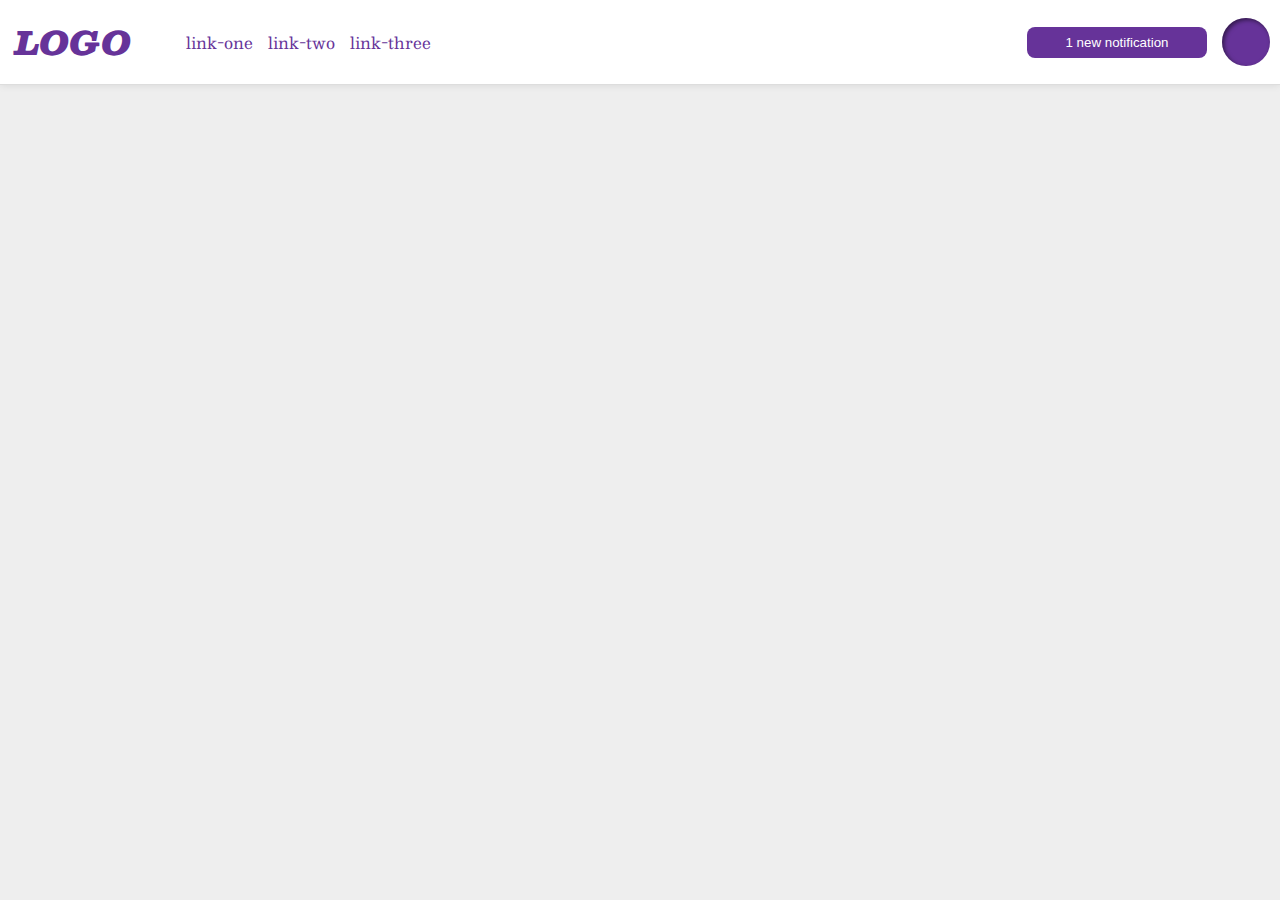
<file: flex/03-flex-header-2/index.html>
<!DOCTYPE html>
<html lang="en">
  <head>
    <meta charset="UTF-8">
    <meta http-equiv="X-UA-Compatible" content="IE=edge">
    <meta name="viewport" content="width=device-width, initial-scale=1.0">
    <title>Flex Header 2</title>
    <link rel="stylesheet" href="style.css">
  </head>
  <body>
    <div class="header">
      <div class="logo">LOGO</div>

      <ul class="links">
        <li><a href="google.com">link-one</a></li>
        <li><a href="google.com">link-two</a></li>
        <li><a href="google.com">link-three</a></li>
      </ul>
      
      <button class="notifications">
        1 new notification
      </button>

      <div class="profile-image"></div>

    </div>
  </body>
</html>
</file>
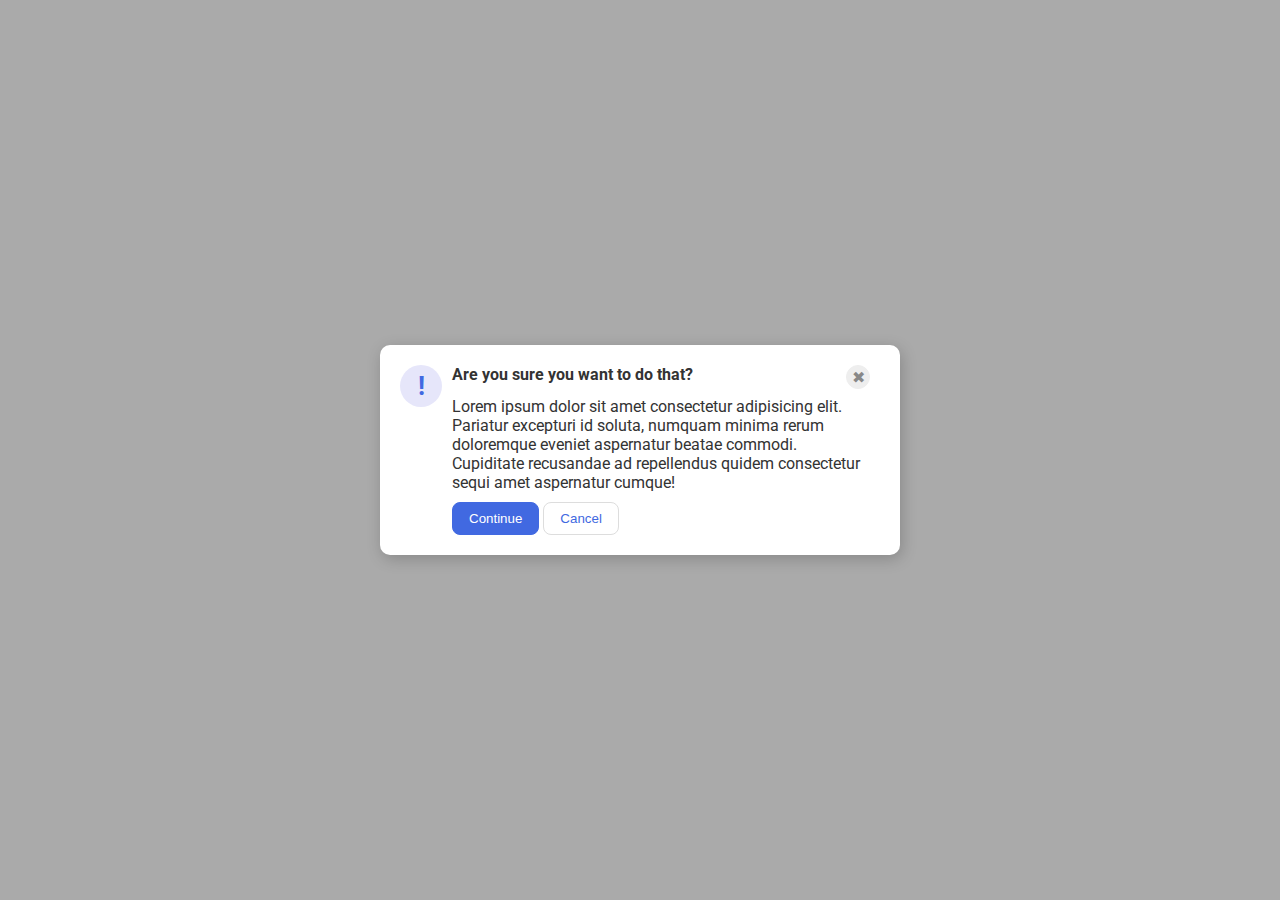
<file: flex/05-flex-modal/index.html>
<!DOCTYPE html>
<html lang="en">
  <head>
    <meta charset="UTF-8">
    <meta http-equiv="X-UA-Compatible" content="IE=edge">
    <meta name="viewport" content="width=device-width, initial-scale=1.0">
    <link rel="stylesheet" href="style.css">
    <title>Modal</title>
  </head>
  <body>
    <div class="modal">
      <div class="icon">!</div>
      <div class="all-text">
        <div class="top">
          <div class="header">Are you sure you want to do that?</div>
          <button class="close-button">✖</button>
        </div>
        <div class="text">Lorem ipsum dolor sit amet consectetur adipisicing elit. Pariatur excepturi id soluta, numquam minima rerum doloremque eveniet aspernatur beatae commodi. Cupiditate recusandae ad repellendus quidem consectetur sequi amet aspernatur cumque!</div>
        <button class="continue">Continue</button>
        <button class="cancel">Cancel</button>
      </div>
    </div>
  </body>
</html>
</file>
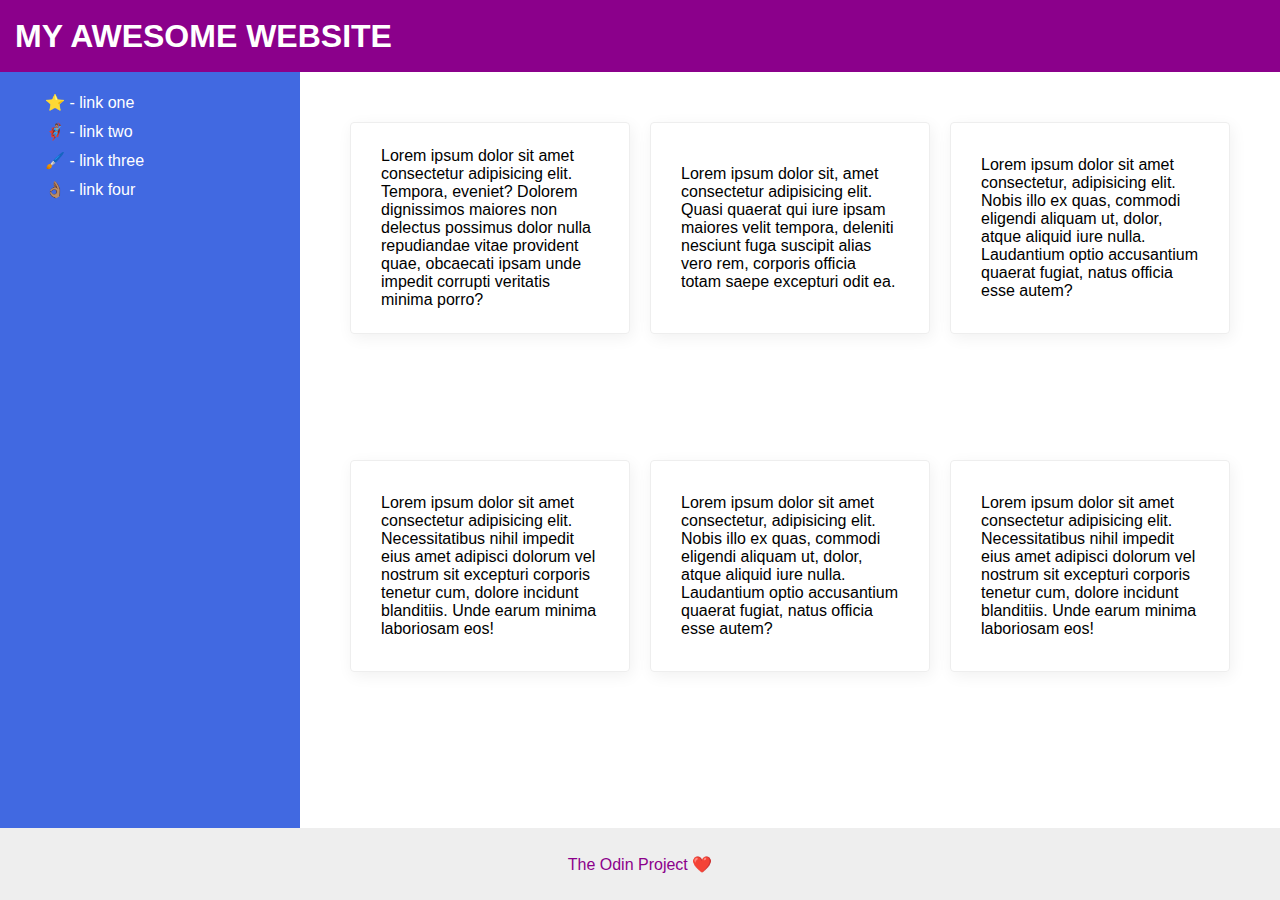
<file: flex/07-flex-layout-2/index.html>
<!DOCTYPE html>
<html lang="en">
  <head>
    <meta charset="UTF-8">
    <meta http-equiv="X-UA-Compatible" content="IE=edge">
    <meta name="viewport" content="width=device-width, initial-scale=1.0">
    <title>The Holy Grail</title>
    <link rel="stylesheet" href="style.css">
  </head>
  <body>
    <div class="header">
      MY AWESOME WEBSITE
    </div>
    
    <div class="content">

      <div class="sidebar">
        <ul>
          <li><a href="#">⭐ - link one</a></li>
          <li><a href="#">🦸🏽‍♂️ - link two</a></li>
          <li><a href="#">🖌️ - link three</a></li>
          <li><a href="#">👌🏽 - link four</a></li>
        </ul>
      </div>

      <div class="card-wrap">
        <div class="card">Lorem ipsum dolor sit amet consectetur adipisicing elit. Tempora, eveniet? Dolorem dignissimos maiores non delectus possimus dolor nulla repudiandae vitae provident quae, obcaecati ipsam unde impedit corrupti veritatis minima porro?</div>
        <div class="card">Lorem ipsum dolor sit, amet consectetur adipisicing elit. Quasi quaerat qui iure ipsam maiores velit tempora, deleniti nesciunt fuga suscipit alias vero rem, corporis officia totam saepe excepturi odit ea.</div>
        <div class="card">Lorem ipsum dolor sit amet consectetur, adipisicing elit. Nobis illo ex quas, commodi eligendi aliquam ut, dolor, atque aliquid iure nulla. Laudantium optio accusantium quaerat fugiat, natus officia esse autem?</div>
        <div class="card">Lorem ipsum dolor sit amet consectetur adipisicing elit. Necessitatibus nihil impedit eius amet adipisci dolorum vel nostrum sit excepturi corporis tenetur cum, dolore incidunt blanditiis. Unde earum minima laboriosam eos!</div>
        <div class="card">Lorem ipsum dolor sit amet consectetur, adipisicing elit. Nobis illo ex quas, commodi eligendi aliquam ut, dolor, atque aliquid iure nulla. Laudantium optio accusantium quaerat fugiat, natus officia esse autem?</div>
        <div class="card">Lorem ipsum dolor sit amet consectetur adipisicing elit. Necessitatibus nihil impedit eius amet adipisci dolorum vel nostrum sit excepturi corporis tenetur cum, dolore incidunt blanditiis. Unde earum minima laboriosam eos!</div>
      </div>

    </div>

    <div class="footer">
      The Odin Project ❤️
    </div>
    
  </body>
</html>
</file>
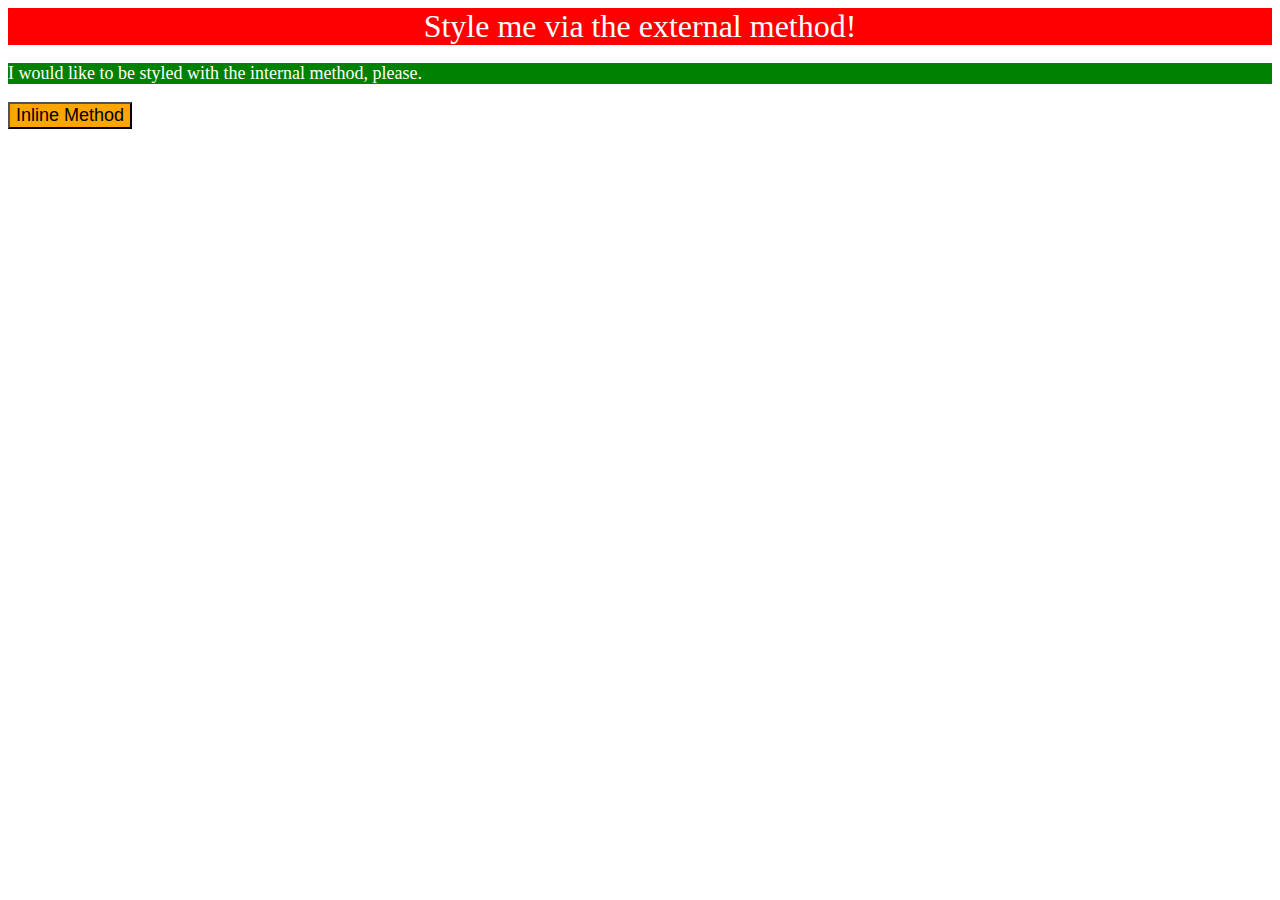
<file: foundations/01-css-methods/index.html>
<!DOCTYPE html>
<html lang="en">
  <head>
    <meta charset="UTF-8">
    <meta http-equiv="X-UA-Compatible" content="IE=edge">
    <meta name="viewport" content="width=device-width, initial-scale=1.0">
    <link rel="stylesheet" href="style.css">
    <title>Methods for Adding CSS</title>
    <style>
      p{
        color: white;
        background-color: green;
        font-size: 18px;

      }
    </style>
  </head>
  <body>
    <div>Style me via the external method!</div>
    <p>I would like to be styled with the internal method, please.</p>
    <button style="background-color: orange; font-size: 18px;">Inline Method</button>
  </body>
</html>
</file>
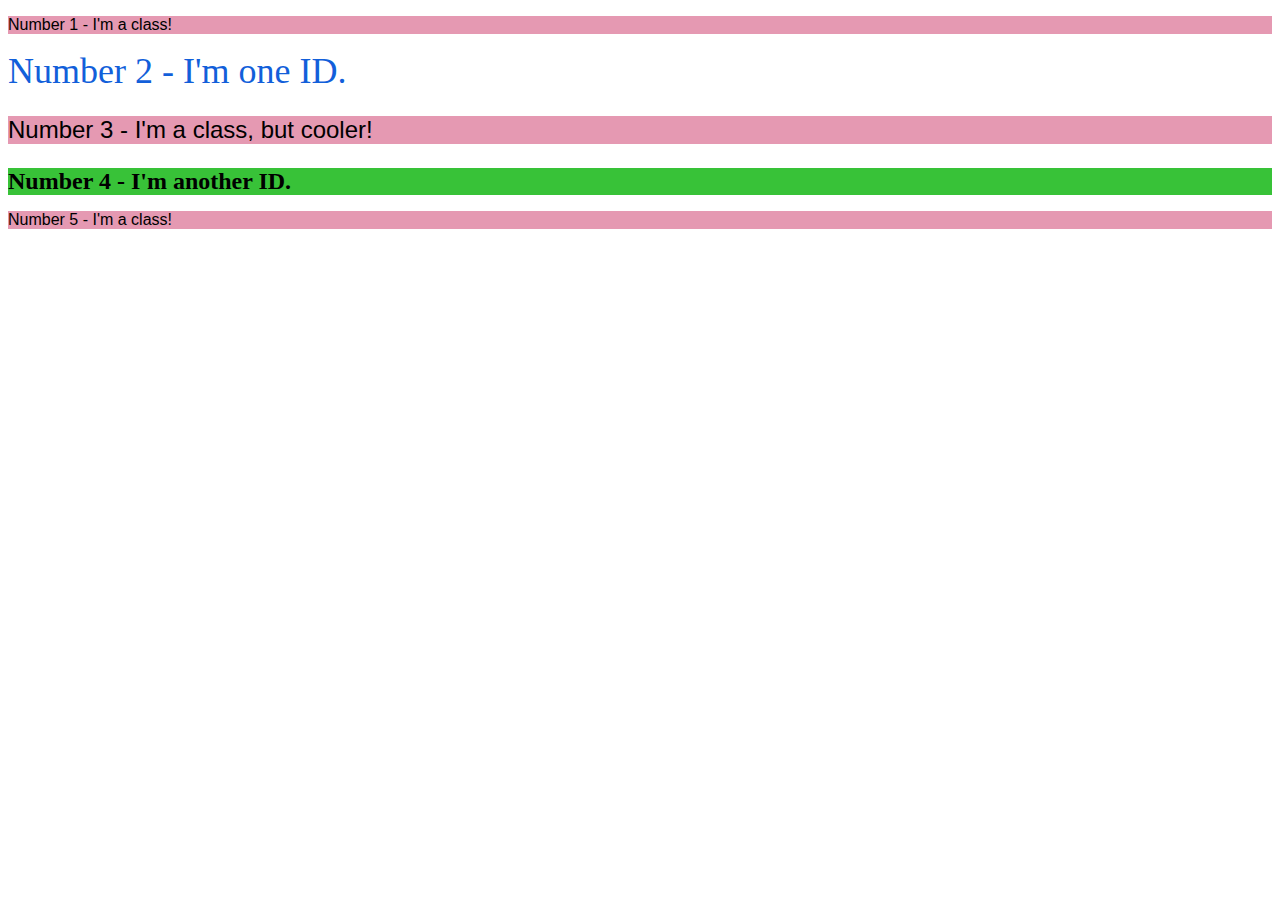
<file: foundations/02-class-id-selectors/index.html>
<!DOCTYPE html>
<html lang="en">
  <head>
    <meta charset="UTF-8">
    <meta http-equiv="X-UA-Compatible" content="IE=edge">
    <meta name="viewport" content="width=device-width, initial-scale=1.0">
    <title>Class and ID Selectors</title>
    <link rel="stylesheet" href="style.css">
  </head>
  <body>
    <p class="odd">Number 1 - I'm a class!</p>
    <div id="dos">Number 2 - I'm one ID.</div>
    <p class="odd" id="cool">Number 3 - I'm a class, but cooler!</p>
    <div id="green">Number 4 - I'm another ID.</div>
    <p class="odd">Number 5 - I'm a class!</p>
  </body>
</html>
</file>
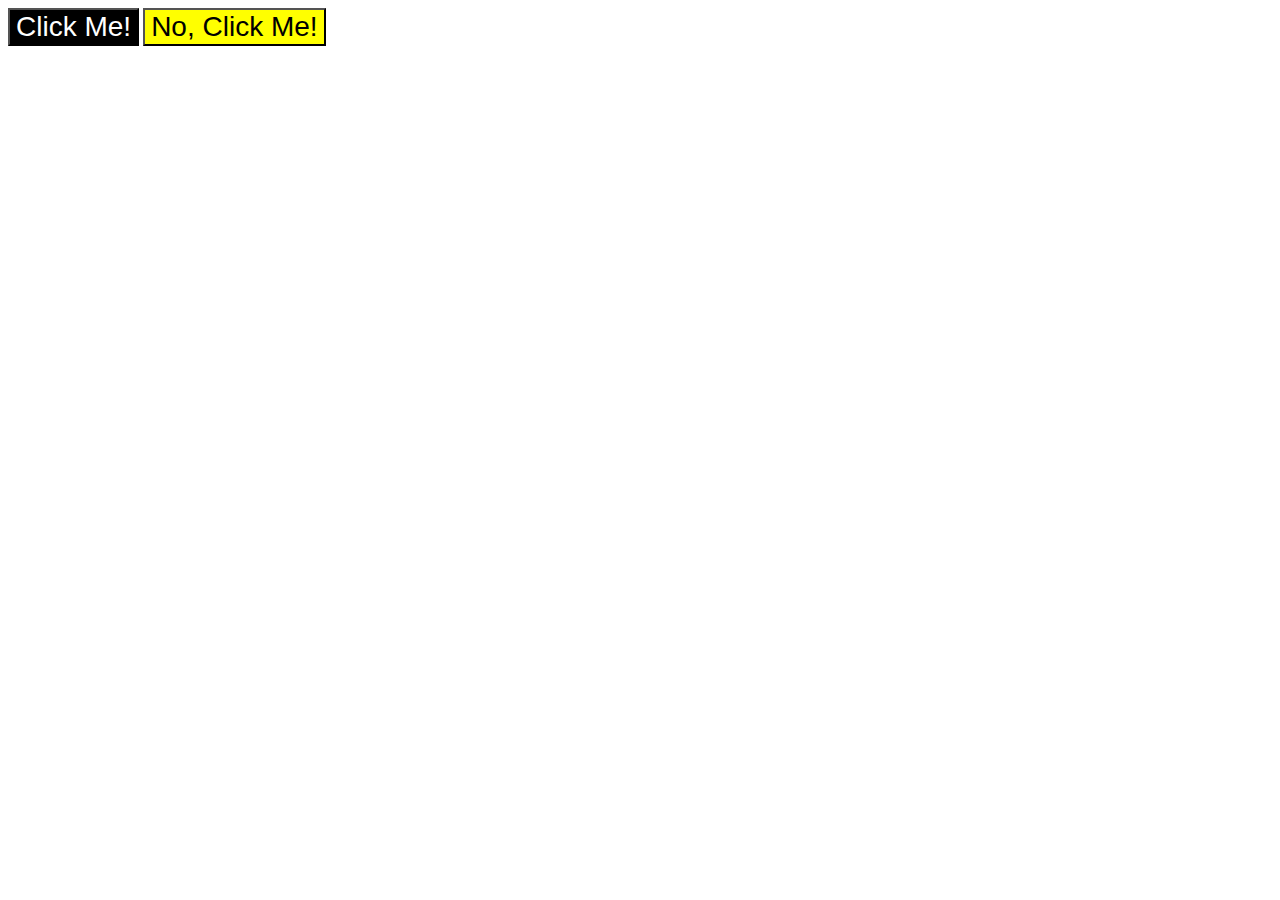
<file: foundations/03-grouping-selectors/index.html>
<!DOCTYPE html>
<html lang="en">
  <head>
    <meta charset="UTF-8">
    <meta http-equiv="X-UA-Compatible" content="IE=edge">
    <meta name="viewport" content="width=device-width, initial-scale=1.0">
    <title>Grouping Selectors</title>
    <link rel="stylesheet" href="style.css">
  </head>
  <body>
    <button class="first">Click Me!</button>
    <button class="second">No, Click Me!</button>
  </body>
</html>

<!-- * **The first element**: a black background and white text
* **The second element**: a yellow background
* **Both elements**: a font size of 28px and a list of fonts containing `Helvetica` and `Times New Roman`, with `sans-serif` as a fallback  -->
</file>
<file: flex/03-flex-header-2/style.css>
/* this is some magical font-importing.  
you'll learn about it later. */
@import url('https://fonts.googleapis.com/css2?family=Besley:ital,wght@0,400;1,900&display=swap');

body {
  margin: 0;
  background: #eee;
  font-family: Besley, serif;

}

.header {
  background: white;
  border-bottom: 1px solid #ddd;
  box-shadow: 0 0 8px rgba(0,0,0,.1);
  display: flex;
  align-items: center;

}

.links {
  display: flex;
  gap: 15px;
}

.profile-image {
  background: rebeccapurple;
  box-shadow: inset 2px 2px 4px rgba(0,0,0,.5);
  border-radius: 50%;
  width: 48px;
  height: 48px;
}

.logo {
  color: rebeccapurple;
  font-size: 32px;
  font-weight: 900;
  font-style: italic;
  margin: 15px;

}

.notifications {
  margin-left: auto;
  max-width: 180px;
  flex-grow: 2;
}

.profile-image {
  margin-right: 10px;
  flex-shrink: 0;

}

button {
  border: none;
  border-radius: 8px;
  background: rebeccapurple;
  color: white;
  margin: 15px;
  padding: 8px 27px;


}




a {
  /* this removes the line under our links */
  text-decoration: none;
  color: rebeccapurple;
}

ul {
  list-style-type: none;
}
</file>
<file: flex/05-flex-modal/style.css>
@import url('https://fonts.googleapis.com/css2?family=Roboto:wght@400;700&display=swap');

html, body {
  height: 100%;
}

body {
  font-family: Roboto, sans-serif;
  margin: 0;
  background: #aaa;
  color: #333;
  /* I'll give you this one for free lol */
  display: flex;
  align-items: center;
  justify-content: center;
}

.modal {
  background: white;
  width: 480px;
  border-radius: 10px;
  box-shadow: 2px 4px 16px rgba(0,0,0,.2);
}

.icon {
  color: royalblue;
  font-size: 26px;
  font-weight: 700;
  background: lavender;
  width: 42px;
  height: 42px;
  border-radius: 50%;
  display: flex;
  align-items: center;
  justify-content: center;
}

.close-button {
  background: #eee;
  border-radius: 50%;
  color: #888;
  font-weight: 400;
  font-size: 16px;
  height: 24px;
  width: 24px;
  display: flex;
  align-items: center;
  justify-content: center;
  border: 1px solid #eee;
  padding: 0;
}

button {
  cursor: pointer;
  padding: 8px 16px;
  border-radius: 8px;
}

button.continue {
  background: royalblue;
  border: 1px solid royalblue;
  color: white;
}

button.cancel {
  background: white;
  border: 1px solid #ddd;
  color: royalblue;
}


/* -------------
my solution */

.modal {
  padding: 20px;
  display: flex;

}

.icon {
  min-width: 42px;

}

.all-text {
  margin-left: 10px;
  margin-right: 10px;
}

.top {
  display: flex;
}

.header {
  display: inline-block;
  font-weight: bold;
}

.close-button {
  display: inline-block;
  margin-left: auto;
  
}

.text {
  margin-top: 8px;
  margin-bottom: 10px;
}
</file>
<file: flex/07-flex-layout-2/style.css>
body {
  font-family: -apple-system, BlinkMacSystemFont, 'Segoe UI', Roboto, Oxygen, Ubuntu, Cantarell, 'Open Sans', 'Helvetica Neue', sans-serif;
  margin: 0;
  min-height: 100vh;
  display: flex;
  flex-direction: column;


}

.header {
  display: flex;
  align-items: center;
  height: 72px;
  background: darkmagenta;
  color: white;
  padding-left: 15px; 
  font-size: 32px;
  font-weight: 900;
}


.footer {
  height: 72px;
  background: #eee;
  color: darkmagenta;
  display: flex;
  justify-content: center;
  align-items: center;
  flex-shrink: 0;


}

.content {
  display: flex;
  flex: 1;
}

.sidebar {
  width: 300px;
  display: flex;
  flex-shrink: 0;
  align-self: stretch;
  background: royalblue;
  box-sizing: border-box;




}

.card-wrap {
  display: flex;
  flex-wrap: wrap;
  gap: 20px;
  padding: 50px 50px;

}

.card {
  border: 1px solid #eee;
  box-shadow: 2px 4px 16px rgba(0,0,0,.06);
  border-radius: 4px;
  height: 200px;
  width: 200px;
  display: flex;
  justify-content: center;
  align-items: center;
  padding: 5px 30px;
  flex-basis: auto;
  flex-grow: 1;

}



ul {
  list-style-type: none;
}



a {
  color: white;
  text-decoration: none;

}

li {
  padding: 5px;
}
</file>
<file: foundations/01-css-methods/style.css>
/* * `div`: a red background, white text, a font size of 32px, center aligned, and bold
* `p`: a green background, white text, and a font size of 18px
* `button`: an orange background and a font size of 18px */


div {
    background-color: red;
    color: white;
    font-size: 32px;
    text-align: center;
    font-weight: 100;
}
</file>
<file: foundations/02-class-id-selectors/style.css>
.odd {
    background-color: rgb(229, 153, 178);
    font-family: Verdana, Geneva, Tahoma, sans-serif;

}

#dos {
    font-size: 36px;
    color: rgb(18, 95, 218)
}


.odd#cool{
    font-size: 24px;
}


#green {
    font-size: 24px;
    background-color: rgb(56, 194, 56);
    font-weight: bold;
}
</file>
<file: foundations/03-grouping-selectors/style.css>
.first,
.second {
    font-family: Helvetica, 'Times New Roman', sans-serif;
    font-size: 28px;
}

.first {
    background-color: black;
    color: white;
}

.second {
    background-color: yellow;
}
/* * **The first element**: a black background and white text
* **The second element**: a yellow background
* **Both elements**: a font size of 28px and a list of fonts containing `Helvetica` and `Times New Roman`, with `sans-serif` as a fallback  */
</file>
